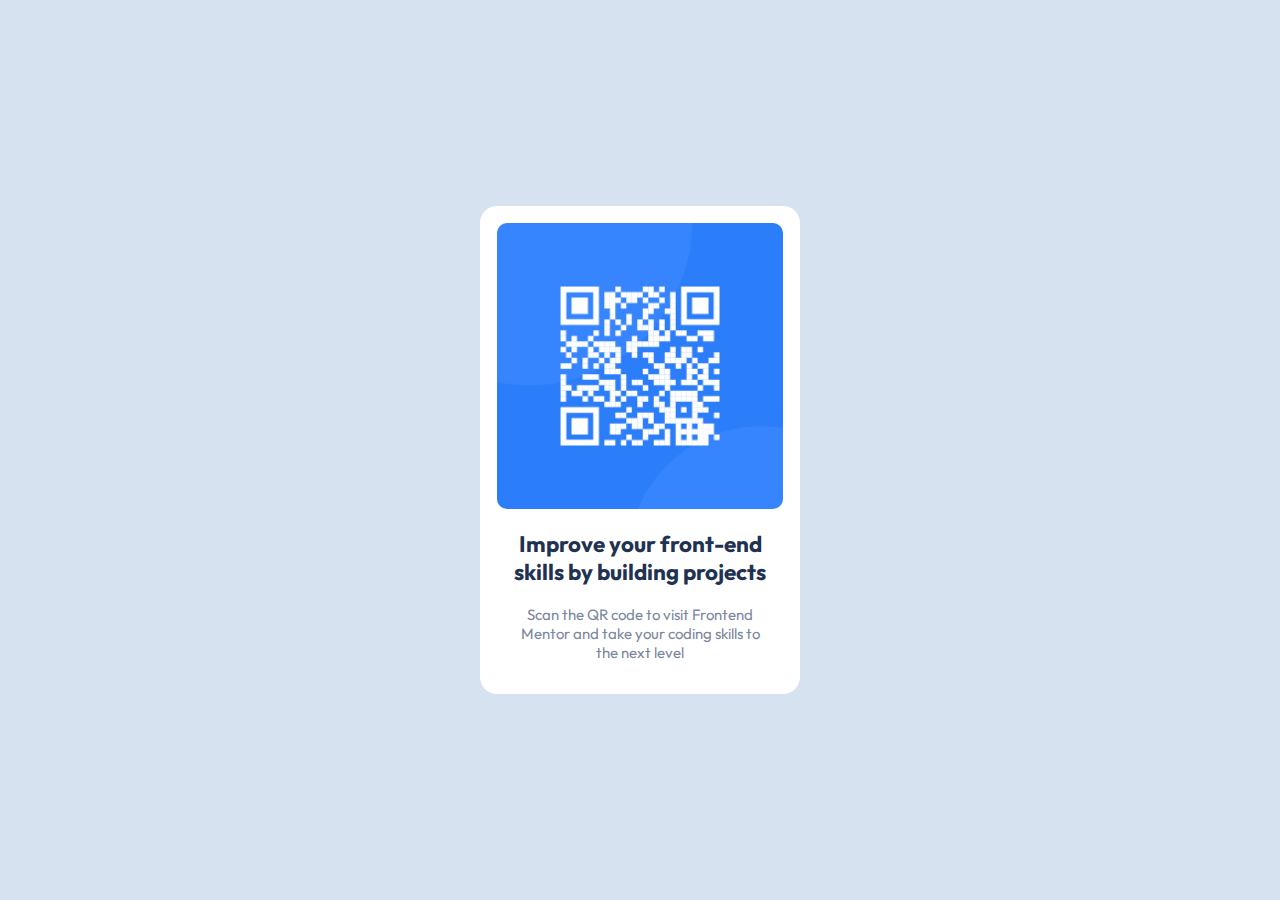
<file: qr-code-component-main/index.html>
<!DOCTYPE html>
<html lang="en">
<head>
  <meta charset="UTF-8">
  <meta name="viewport" content="width=device-width, initial-scale=1.0"> <!-- displays site properly based on user's device -->

  <link rel="icon" type="image/png" sizes="32x32" href="./images/favicon-32x32.png">
  
  <title>Frontend Mentor | QR code component</title>

  <!-- Connect styles.css to index.html -->
  <link rel="stylesheet" type="text/css" href="styles.css">
</head>
<body>
  <div class="container">
    <div class="card">
      <img src="images/image-qr-code.png" alt="QR code">
      <h2>Improve your front-end 
        skills by building projects</h2>
      <p>
        Scan the QR code to visit Frontend
        Mentor and take your coding skills to
        the next level
    </p>    
    </div>
  </div>
</body>
</html>
</file>
<file: qr-code-component-main/styles.css>
@import url('https://fonts.googleapis.com/css2?family=Outfit:wght@400;700&display=swap');
/* TODO: Research on box shadow effect */

* {
    margin: 0;
    padding: 0;
}
body {
    font-family: 'Outfit', sans-serif;
    background-color:hsl(212, 45%, 89%);
    min-height: 100vh;
    display: flex;
    align-items: center;
}
.container {
    max-width: 22rem;
    margin: 0 auto;
}
.card {
    background-color: hsl(0, 0%, 100%);
    padding: 17px;
    border-radius: 17px;
    text-align: center;
    overflow: hidden; /* Prevent content from overflowing */
    margin: 0 1em; /* Add margin to create space around the card */
}
.card img {
    width: 100%;
    border-radius: 10px; /* Adjust the value to control the roundness of the corners */
    height: auto; /* Maintain aspect ratio for the image */
    display: block; /* Remove extra space below inline images */
}
h2 {
    /* padding: 1rem; */
    padding-top: 1.3rem;
    font-size: 1.4rem;
    color: hsl(218, 44%, 22%);
    overflow: hidden; /* Prevent content from overflowing */
    white-space: pre-line;
}
p {
    color: hsl(220, 15%, 55%);
    padding-bottom: 0.9rem;
    font-size: 15px;
    white-space: pre-line;
}
</file>
